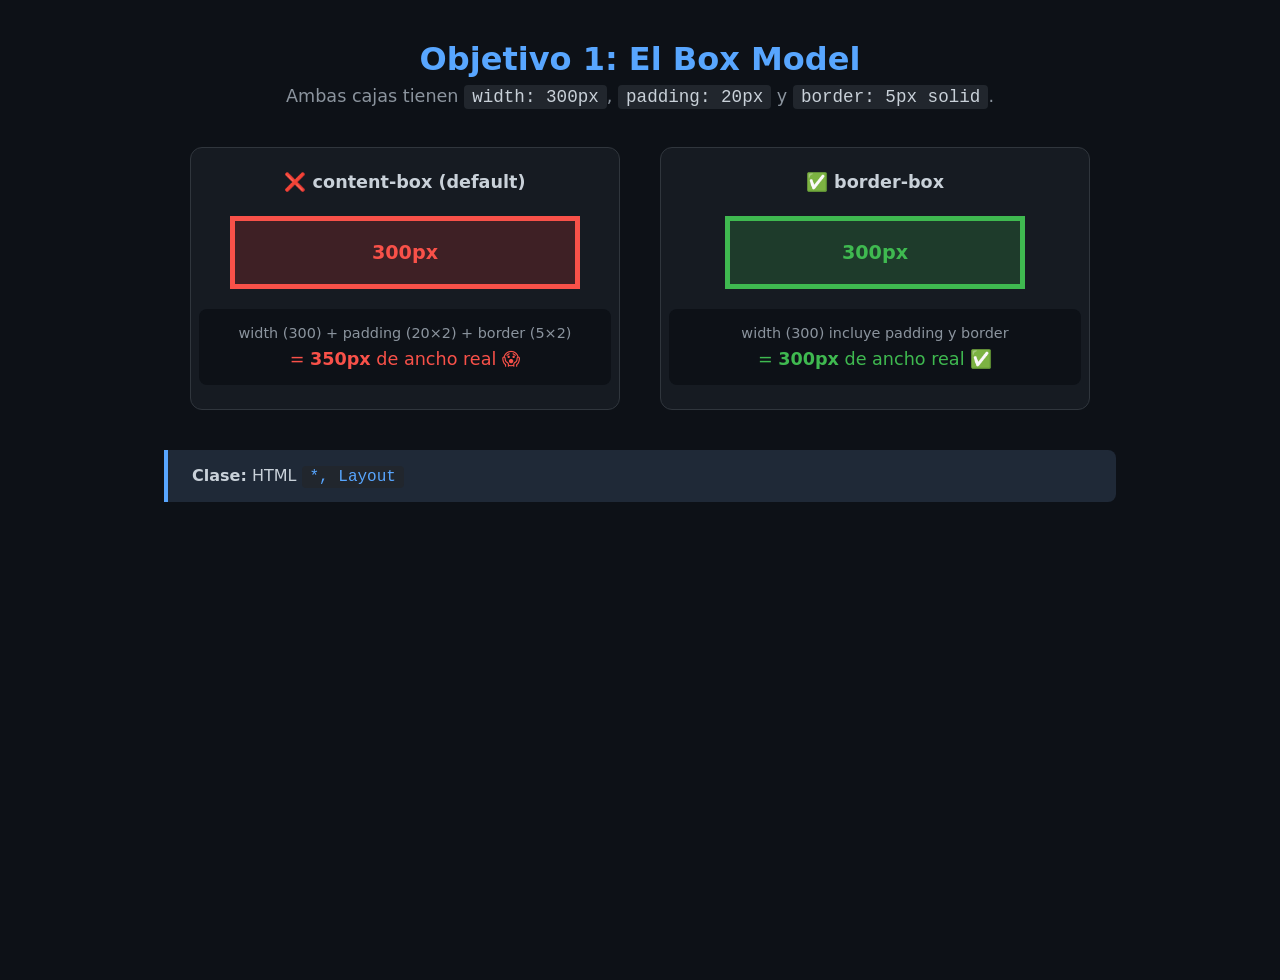
<file: index.html>
<!DOCTYPE html>
<html lang="es">
<head>
  <meta charset="UTF-8">
  <meta name="viewport" content="width=device-width, initial-scale=1.0">
  <title>Obj 1 — Box Model: content-box vs border-box</title>
  <link rel="stylesheet" href="style.css">
</head>
<body>
  <h1>Objetivo 1: El Box Model</h1>
  <p class="subtitle">Ambas cajas tienen <code>width: 300px</code>, <code>padding: 20px</code> y <code>border: 5px solid</code>.</p>

  <div class="comparison">
    <div class="case">
      <h2>❌ content-box (default)</h2>
      <div class="box content-box">300px</div>
      <div class="calc">
        <p>width (300) + padding (20×2) + border (5×2)</p>
        <p class="result bad">= <strong>350px</strong> de ancho real 😱</p>
      </div>
    </div>

    <div class="case">
      <h2>✅ border-box</h2>
      <div class="box border-box">300px</div>
      <div class="calc">
        <p>width (300) incluye padding y border</p>
        <p class="result good">= <strong>300px</strong> de ancho real ✅</p>
      </div>
    </div>
  </div>

  <div class="rule">
    <strong>Clase:</strong> HTML <code>*, Layout
  </div>
</body>
</html>
</file>
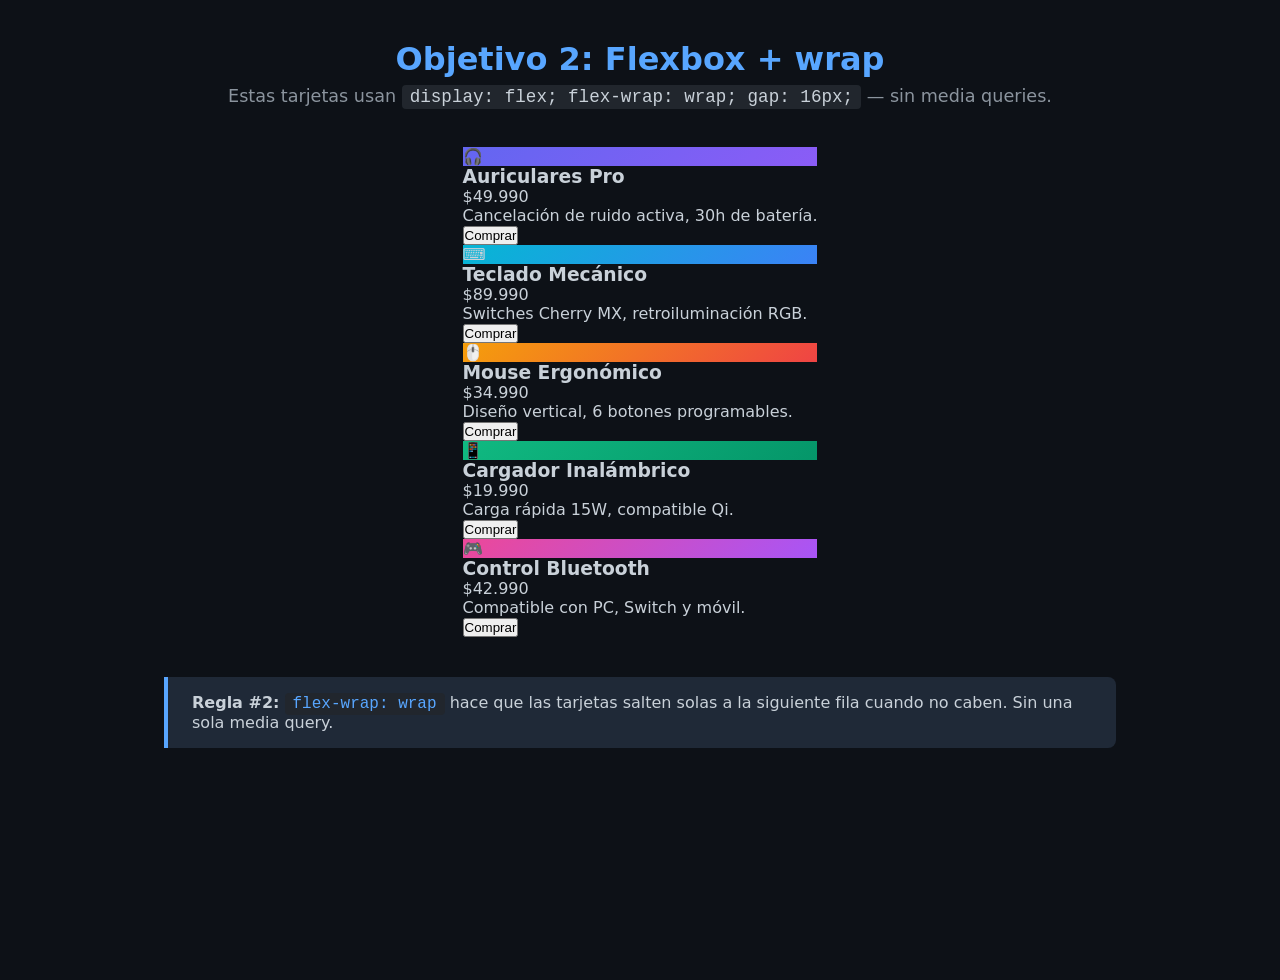
<file: index-flexbox.html>
<!DOCTYPE html>
<html lang="es">
<head>
  <meta charset="UTF-8">
  <meta name="viewport" content="width=device-width, initial-scale=1.0">
  <title>Obj 2 — Flexbox: Layout de tarjetas</title>
  <link rel="stylesheet" href="style.css">
</head>
<body>
  <h1>Objetivo 2: Flexbox + wrap</h1>
  <p class="subtitle">Estas tarjetas usan <code>display: flex; flex-wrap: wrap; gap: 16px;</code> — sin media queries.</p>

  <div class="card-grid">
    <article class="card">
      <div class="card-img" style="background: linear-gradient(135deg, #6366f1, #8b5cf6);">🎧</div>
      <div class="card-body">
        <h3>Auriculares Pro</h3>
        <p class="price">$49.990</p>
        <p class="desc">Cancelación de ruido activa, 30h de batería.</p>
        <button>Comprar</button>
      </div>
    </article>

    <article class="card">
      <div class="card-img" style="background: linear-gradient(135deg, #06b6d4, #3b82f6);">⌨️</div>
      <div class="card-body">
        <h3>Teclado Mecánico</h3>
        <p class="price">$89.990</p>
        <p class="desc">Switches Cherry MX, retroiluminación RGB.</p>
        <button>Comprar</button>
      </div>
    </article>

    <article class="card">
      <div class="card-img" style="background: linear-gradient(135deg, #f59e0b, #ef4444);">🖱️</div>
      <div class="card-body">
        <h3>Mouse Ergonómico</h3>
        <p class="price">$34.990</p>
        <p class="desc">Diseño vertical, 6 botones programables.</p>
        <button>Comprar</button>
      </div>
    </article>

    <article class="card">
      <div class="card-img" style="background: linear-gradient(135deg, #10b981, #059669);">📱</div>
      <div class="card-body">
        <h3>Cargador Inalámbrico</h3>
        <p class="price">$19.990</p>
        <p class="desc">Carga rápida 15W, compatible Qi.</p>
        <button>Comprar</button>
      </div>
    </article>

    <article class="card">
      <div class="card-img" style="background: linear-gradient(135deg, #ec4899, #a855f7);">🎮</div>
      <div class="card-body">
        <h3>Control Bluetooth</h3>
        <p class="price">$42.990</p>
        <p class="desc">Compatible con PC, Switch y móvil.</p>
        <button>Comprar</button>
      </div>
    </article>
  </div>

  <div class="rule">
    <strong>Regla #2:</strong> <code>flex-wrap: wrap</code> hace que las tarjetas salten solas a la siguiente fila cuando no caben. Sin una sola media query.
  </div>
</body>
</html>
</file>
<file: style.css>
*, *::before, *::after {
  /*box-sizing: border-box;*/
  margin: 0;
  padding: 0;
}

body {
  font-family: system-ui, sans-serif;
  background: #0d1117;
  color: #c9d1d9;
  min-height: 100vh;
  display: flex;
  flex-direction: column;
  align-items: center;
  padding: 40px 20px;
}

h1 {
  font-size: 2rem;
  margin-bottom: 8px;
  color: #58a6ff;
}

.subtitle {
  color: #8b949e;
  margin-bottom: 40px;
  font-size: 1.1rem;
}

.subtitle code {
  background: #21262d;
  padding: 2px 8px;
  border-radius: 4px;
  color: #c9d1d9;
}

.comparison {
  display: flex;
  gap: 40px;
  flex-wrap: wrap;
  justify-content: center;
  max-width: 900px;
  width: 100%;
}

.case {
  flex: 1;
  min-width: 300px;
  background: #161b22;
  border: 1px solid #30363d;
  border-radius: 12px;
  padding: 24px;
  display: flex;
  flex-direction: column;
  align-items: center;
}

.case h2 {
  font-size: 1.1rem;
  margin-bottom: 24px;
  color: #c9d1d9;
}

.box {
  width: 300px;
  padding: 20px;
  border: 5px solid;
  text-align: center;
  margin-bottom: 20px;
  font-weight: bold;
  font-size: 1.2rem;
  position: relative;
}

/* content-box: el width NO incluye padding ni border */
.content-box {
  box-sizing: content-box;
  background: #da363333;
  border-color: #f85149;
  color: #f85149;
}

/* border-box: el width SÍ incluye padding y border */
.border-box {
  box-sizing: border-box;
  background: #3fb95033;
  border-color: #3fb950;
  color: #3fb950;
}

.calc {
  background: #0d1117;
  border-radius: 8px;
  padding: 16px;
  width: 100%;
  text-align: center;
  font-size: 0.9rem;
  color: #8b949e;
}

.result {
  margin-top: 8px;
  font-size: 1.1rem;
}

.result.bad {
  color: #f85149;
}

.result.good {
  color: #3fb950;
}

.rule {
  margin-top: 40px;
  background: #1f2937;
  border-left: 4px solid #58a6ff;
  padding: 16px 24px;
  border-radius: 0 8px 8px 0;
  max-width: 900px;
  width: 100%;
  font-size: 1rem;
}

.rule code {
  background: #21262d;
  padding: 2px 8px;
  border-radius: 4px;
  color: #58a6ff;
}
</file>
